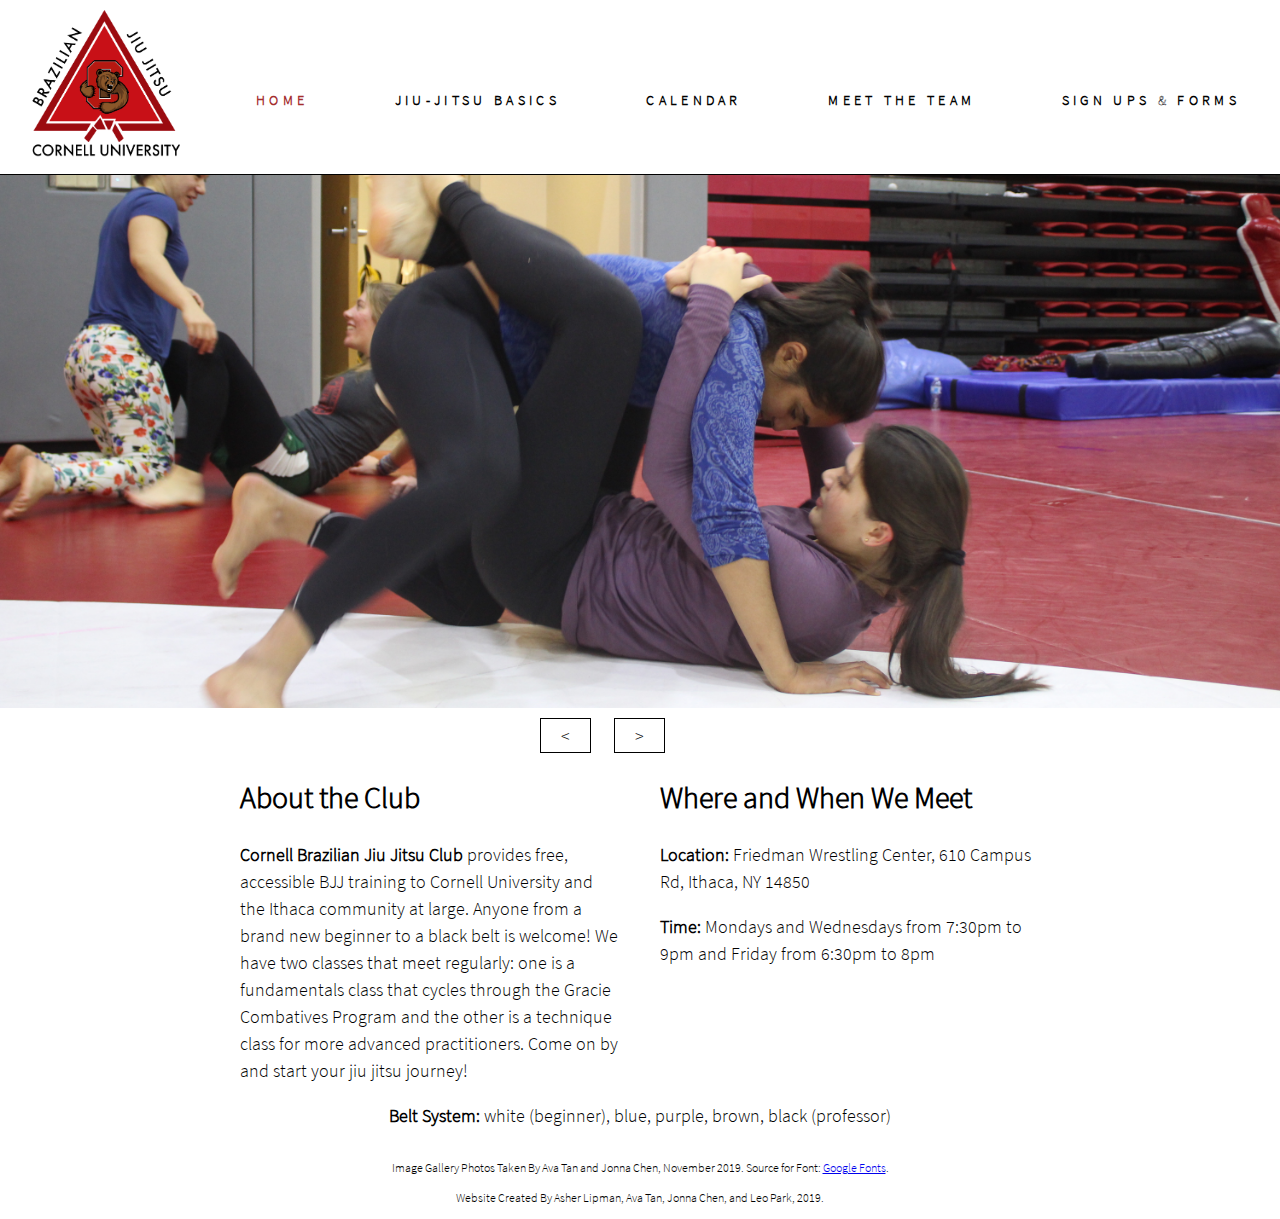
<file: index.html>
<!DOCTYPE html>
<html>
<head>
  <meta charset="utf-8"/>
  <meta name="viewport" content="width=device-width, initial-scale=1"/>
  <title>Cornell Brazilian Jiu-Jitsu Club</title>
  <link rel="stylesheet" type="text/css" href="styles/site.css">
  <script type="text/javascript" src="scripts/jquery-3.4.1.min.js"></script>
  <script type="text/javascript" src="scripts/effects.js"></script>
  <script type="text/javascript" src="scripts/carousel.js"></script>
</head>
<body>

  <!--Header: Logo + Navigation Bar-->
  <header>
      <!-- Source: Jonna Chen 2019 -->
      <a href="index.html"><img class="logo" alt="logo" src="images/logo.png"/></a>
      <button id="hamburger" type="button" class="mobile">&#9776;</button>
      <nav class="desktop">
          <ul class="navigation">
              <li> <a href="index.html" class="active">Home</a> </li>
              <li> <a href="basics.html">Jiu-Jitsu Basics</a> </li>
              <li> <a href="calendar.html">Calendar</a> </li>
              <li> <a href="team.html">Meet the Team</a> </li>
              <li> <a href="signups.html">Sign Ups & Forms</a></li>
          </ul>
      </nav>
  </header>

  <!--Source: These photos were taken by Ava Tan and Jonna Chen, November 2019-->
  <div class = "slider">
    <div id="carousel">
      <img id = "carousel-image" alt="image gallery of pictures from jiu-jitsu practice" src ="images/carousel-1.jpg"/>
    </div>

    <div class="arrows">
      <button id="prev">&lt;</button>
      <button id="next">></button>
    </div>
  </div>

  <div class = "description">
    <div id = "abouttheclub">
      <h2>About the Club</h2>
      <p><strong>Cornell Brazilian Jiu Jitsu Club</strong> provides free, accessible BJJ training to Cornell University and the Ithaca community at large. Anyone from a brand new beginner to a black belt is welcome! We have two classes that meet regularly: one is a fundamentals class that cycles through the Gracie Combatives Program and the other is a technique class for more advanced practitioners. Come on by and start your jiu jitsu journey! </p>
    </div>
    <div id = "wherewhen">
      <h2>Where and When We Meet</h2>
      <p><strong>Location:</strong> Friedman Wrestling Center, 610 Campus Rd, Ithaca, NY 14850</p>
      <p><strong>Time:</strong> Mondays and Wednesdays from 7:30pm to 9pm and Friday from 6:30pm to 8pm </p>
    </div>
  </div>

  <p id = "beltsystem"><strong>Belt System:</strong> white (beginner), blue, purple, brown, black (professor)</p>

  <div class = "footer">
    <p>Image Gallery Photos Taken By Ava Tan and Jonna Chen, November 2019. Source for Font: <a href="https://fonts.google.com/specimen/Source+Sans+Pro?selection.family=Source+Sans+Pro">Google Fonts</a>.</p>
    <p>Website Created By Asher Lipman, Ava Tan, Jonna Chen, and Leo Park, 2019.</p>
  </div>

</body>
</html>
</file>
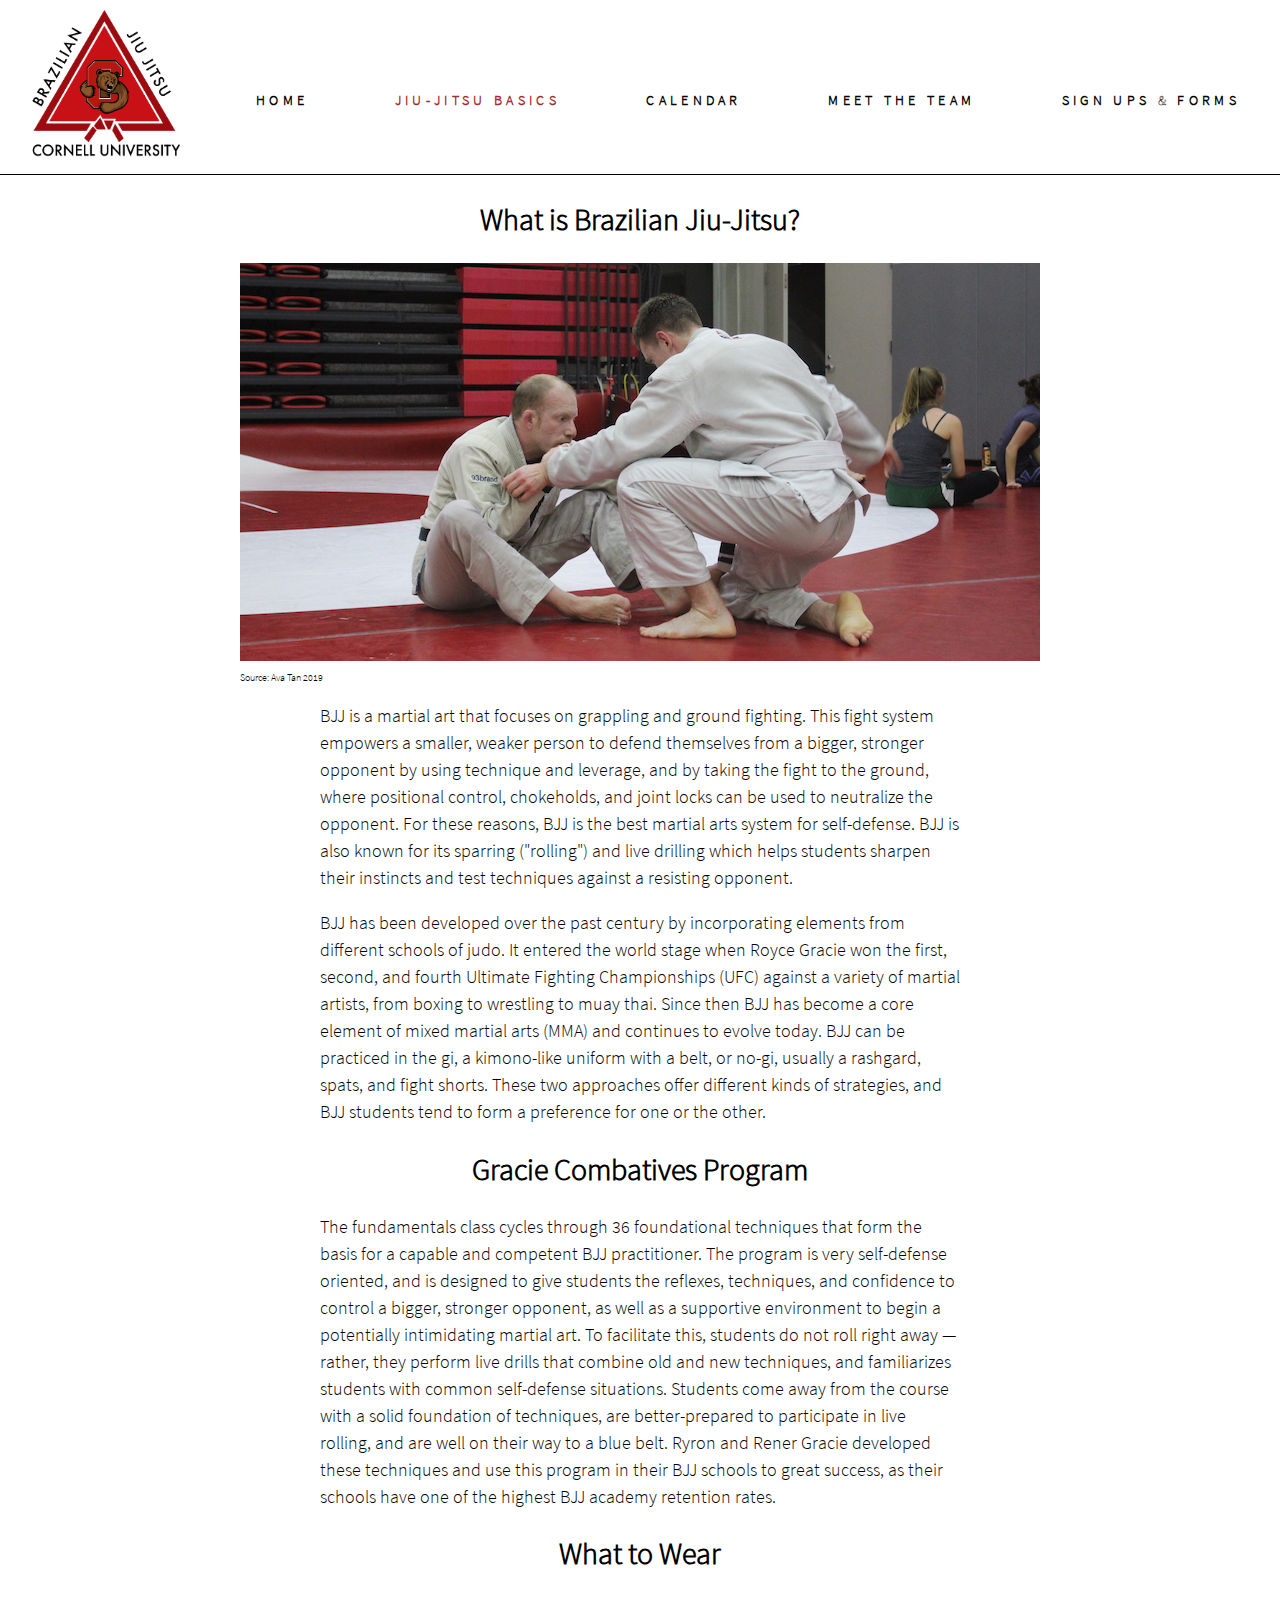
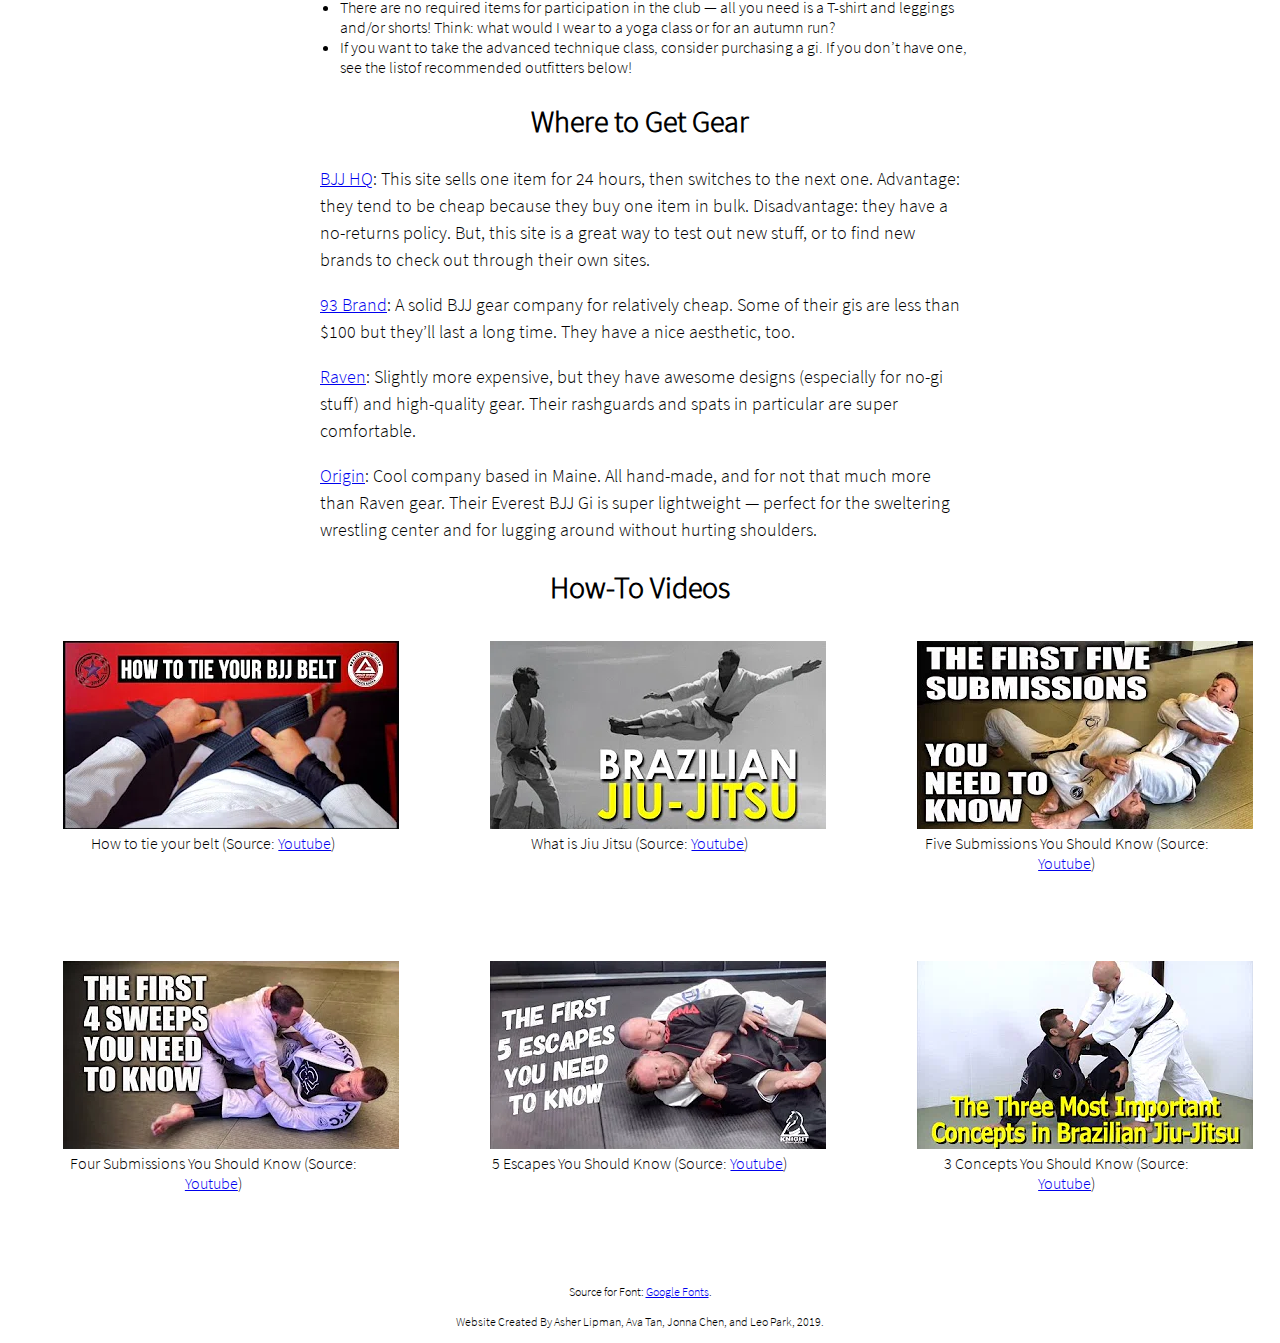
<file: basics.html>
<!DOCTYPE html>
<html>
<head>
  <meta charset="utf-8"/>
  <meta name="viewport" content="width=device-width, intial-scale=1"/>
  <title>BJJ Basics</title>
  <link rel="stylesheet" type="text/css" href="styles/site.css">
  <script src="scripts/jquery-3.4.1.min.js" type="text/javascript"></script>
  <script type="text/javascript" src="scripts/effects.js"></script>
</head>
<body>
    <header>
        <!-- Source: Jonna Chen 2019 -->
        <a href="index.html"><img class="logo" alt="logo" src="images/logo.png"/></a>
        <button id="hamburger" type="button" class="mobile">&#9776;</button>
        <nav class="desktop">
            <ul class="navigation">
                <li> <a href="index.html">Home</a> </li>
                <li> <a href="basics.html" class="active">Jiu-Jitsu Basics</a> </li>
                <li> <a href="calendar.html">Calendar</a> </li>
                <li> <a href="team.html">Meet the Team</a> </li>
                <li> <a href="signups.html">Sign Ups & Forms</a></li>
            </ul>
        </nav>

    </header>

  <div class="info">
    <div id="whatis">
      <h2 class="basics">What is Brazilian Jiu-Jitsu?</h2>
      <figure class="jiujitsu">
        <!-- Source: Ava Tan 2019 -->
        <img class="jiujitsu" src="images/whatisjiujitsu.JPG" alt="Jiu Jitsu"/>
        <figcaption class="jiujitsu">Source: Ava Tan 2019</figcaption>
      </figure>
      <p class="basics-text">BJJ is a martial art that focuses on grappling and ground fighting. This fight system empowers a smaller, weaker person to defend themselves from a bigger, stronger opponent by using technique and leverage, and by taking the fight to the ground, where positional control, chokeholds, and joint locks can be used to neutralize the opponent. For these reasons, BJJ is the best martial arts system for self-defense. BJJ is also known for its sparring ("rolling") and live drilling which helps students sharpen their instincts and test techniques against a resisting opponent.
      </p>
      <p class="basics-text">BJJ has been developed over the past century by incorporating elements from different schools of judo. It entered the world stage when Royce Gracie won the first, second, and fourth Ultimate Fighting Championships (UFC) against a variety of martial artists, from boxing to wrestling to muay thai. Since then BJJ has become a core element of mixed martial arts (MMA) and continues to evolve today. BJJ can be practiced in the gi, a kimono-like uniform with a belt, or no-gi, usually a rashgard, spats, and fight shorts. These two approaches offer different kinds of strategies, and BJJ students tend to form a preference for one or the other. </p>

      <h2 class="basics">Gracie Combatives Program</h2>
      <p class="basics-text">The fundamentals class cycles through 36 foundational techniques that form the basis for a capable and competent BJJ practitioner. The program is very self-defense oriented, and is designed to give students the reflexes, techniques, and confidence to control a bigger, stronger opponent, as well as a supportive environment to begin a potentially intimidating martial art. To facilitate this, students do not roll right away — rather, they perform live drills that combine old and new techniques, and familiarizes students with common self-defense situations. Students come away from the course with a solid foundation of techniques, are better-prepared to participate in live rolling, and are well on their way to a blue belt. Ryron and Rener Gracie developed these techniques and use this program in their BJJ schools to great success, as their schools have one of the highest BJJ academy retention rates.</p>
    </div>



    <div id="suggesteditems">
      <h2 class="basics">What to Wear</h2>
      <ul class="basics-list">
        <li>There are no required items for participation in the club — all you need is a T-shirt and leggings and/or shorts! Think: what would I wear to a yoga class or for an autumn run?</li>
        <li>If you want to take the advanced technique class, consider purchasing a gi. If you don’t have one, see the listof recommended outfitters below! </li>
      </ul>
    </div>

    <div id="getgear">
      <h2 class="basics">Where to Get Gear</h2>
      <p class="basics-text"><a href="https://www.bjjhq.com/" target="_blank">BJJ HQ</a>: This site sells one item for 24 hours, then switches to the next one. Advantage: they tend to be cheap because they buy one item in bulk. Disadvantage: they have a no-returns policy. But, this site is a great way to test out new stuff, or to find new brands to check out through their own sites.</p>
      <p class="basics-text"><a href="https://93brand.com/" target="_blank">93 Brand</a>: A solid BJJ gear company for relatively cheap. Some of their gis are less than $100 but they’ll last a long time. They have a nice aesthetic, too.</p>
      <p class="basics-text"><a href="https://www.ravenfightwear.com/" target="_blank">Raven</a>: Slightly more expensive, but they have awesome designs (especially for no-gi stuff) and high-quality gear. Their rashguards and spats in particular are super comfortable.</p>
      <p class="basics-text"><a href="https://originmaine.com/bjj-mma-fit/" target="_blank">Origin</a>: Cool company based in Maine. All hand-made, and for not that much more than Raven gear. Their Everest BJJ Gi is super lightweight — perfect for the sweltering wrestling center and for lugging around without hurting shoulders.</p>
    </div>

    <h2 class="basics">How-To Videos</h2>
    <div class="videos">
            <!--Source: <a href="https://www.youtube.com/watch?v=N9G7gq6fuVw-->
            <figure>
                <a href="https://www.youtube.com/watch?v=N9G7gq6fuVw">
                    <img alt="thumbnail of belt-tying video" src="images/how_to_tie_belt_thumbnail.webp"/>
                </a>
                <figcaption>
                    How to tie your belt (Source: <a href="https://www.youtube.com/watch?v=N9G7gq6fuVw">Youtube</a>)
                </figcaption>
            </figure>

            <!--Source: <a href="https://www.youtube.com/watch?v=4CGYQjC6WOY"-->
            <figure>
                <a href="https://www.youtube.com/watch?v=4CGYQjC6WOY">
                    <img alt="thumbnail for history of jiu jitsu video" src="images/what_is_jiu_jitsu_thumbnail.webp"/>
                </a>
                <figcaption>
                    What is Jiu Jitsu (Source: <a href="https://www.youtube.com/watch?v=4CGYQjC6WOY">Youtube</a>)
                </figcaption>
            </figure>

            <!--Source: <a href="https://www.youtube.com/watch?v=hY35pBOfSNk"-->
            <figure>
                <a href="https://www.youtube.com/watch?v=hY35pBOfSNk">
                    <img alt="thumbnail for five submissions video" src="images/five_submissions_thumbnail.webp"/>
                </a>
                <figcaption>
                    Five Submissions You Should Know (Source: <a href="https://www.youtube.com/watch?v=hY35pBOfSNk">Youtube</a>)
                </figcaption>
            </figure>

            <!--Source: <a href="https://www.youtube.com/watch?v=qp5AXBHxQec"-->
            <figure>
                <a href="https://www.youtube.com/watch?v=qp5AXBHxQec">
                    <img alt="thumbnail of 4 submissions video" src="images/4_sweeps_thumbnail.webp"/>
                </a>
                <figcaption>
                    Four Submissions You Should Know (Source: <a href="https://www.youtube.com/watch?v=qp5AXBHxQec">Youtube</a>)
                </figcaption>
            </figure>

            <!--Source: <a href="https://www.youtube.com/watch?v=775gXyYzB08"-->
            <figure>
                <a href="https://www.youtube.com/watch?v=775gXyYzB08">
                    <img alt="thumbnail of 5 escapes video" src="images/5_escapes_thumbnail.webp"/>
                </a>
                <figcaption>
                    5 Escapes You Should Know (Source: <a href="https://www.youtube.com/watch?v=775gXyYzB08">Youtube</a>)
                </figcaption>
            </figure>

            <!--Source: <a href="https://www.youtube.com/watch?v=j5RaxEV9fx8"-->
            <figure>
                <a href="https://www.youtube.com/watch?v=j5RaxEV9fx8">
                    <img alt="thumbnail of belt-tying video" src="images/3_concepts_thumbnail.webp"/>
                </a>
                <figcaption>
                    3 Concepts You Should Know (Source: <a href="https://www.youtube.com/watch?v=j5RaxEV9fx8">Youtube</a>)
                </figcaption>
            </figure>


    </div>
  </div>
  <div class = "footer">
    <p>Source for Font: <a href="https://fonts.google.com/specimen/Source+Sans+Pro?selection.family=Source+Sans+Pro">Google Fonts</a>.</p>
    <p>Website Created By Asher Lipman, Ava Tan, Jonna Chen, and Leo Park, 2019.</p>
  </div>

</body>
</html>
</file>
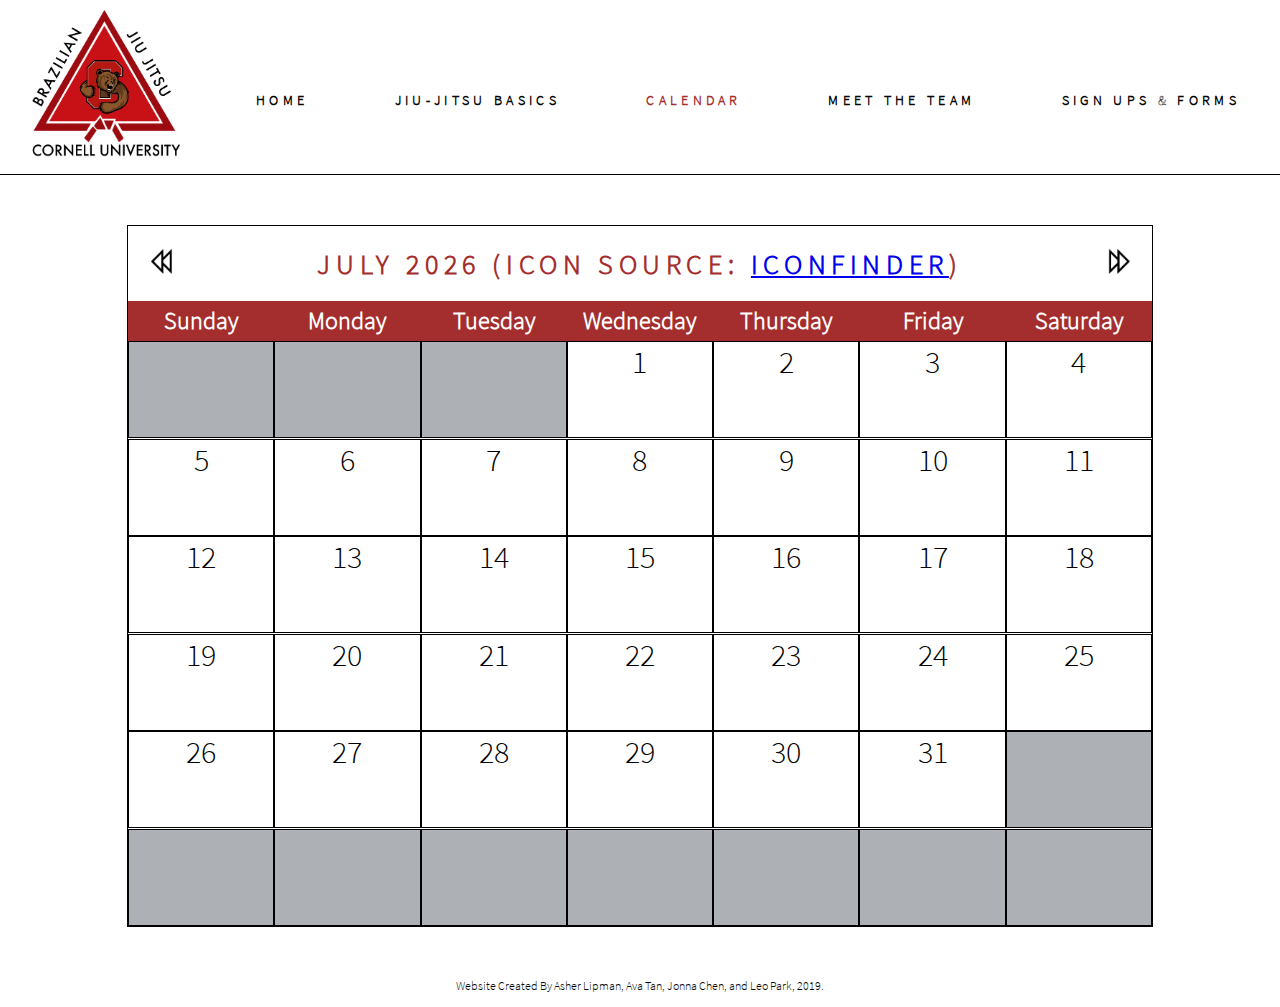
<file: calendar.html>
<!DOCTYPE html>
<html>
    <head>
        <meta charset="utf-8"/>
        <meta name="viewport" content="width=device-width, intial-scale=1"/>
        <title>Calendar</title>
        <link rel="stylesheet" type="text/css" href="styles/site.css">
        <script type="text/javascript" src="scripts/jquery-3.4.1.min.js"></script>
        <script type="text/javascript" src="scripts/effects.js"></script>
        <script type="text/javascript" src="scripts/calendar.js"></script>
    </head>
    <body>
        <header>
            <!-- Source: Jonna Chen 2019 -->
            <a href="index.html"><img class="logo" alt="logo" src="images/logo.png"/></a>
            <button id="hamburger" type="button" class="mobile">&#9776;</button>
            <nav class="desktop">
                <ul class="navigation">
                    <li> <a href="index.html">Home</a> </li>
                    <li> <a href="basics.html">Jiu-Jitsu Basics</a> </li>
                    <li> <a href="calendar.html" class="active">Calendar</a> </li>
                    <li> <a href="team.html">Meet the Team</a> </li>
                    <li> <a href="signups.html">Sign Ups & Forms</a></li>
                </ul>
            </nav>

        </header>
        <div class="calendar">
            <div class="calendar_header">
                <!--Source:https://www.iconfinder.com/icons/809499/forward_media_control_multimedia_next_track_icon-->

                <input type="image" src="images/backward_icon1.png" alt="<" class="calendar_nav" id="previous_month" />

                <h2 class="calendar_title"> </h2>

                <!--Source:https://www.iconfinder.com/icons/809499/forward_media_control_multimedia_next_track_icon-->
                <input type="image" src="images/forward1_icon.png" class="calendar_nav" id="next_month" alt=">" />
            </div>
            <ul class="day_titles">
                <li class="desktop">Sunday</li>
                <li class="desktop">Monday</li>
                <li class="desktop">Tuesday</li>
                <li class="desktop">Wednesday</li>
                <li class="desktop">Thursday</li>
                <li class="desktop">Friday</li>
                <li class="desktop">Saturday</li>

                <li class="mobile">S</li>
                <li class="mobile">M</li>
                <li class="mobile">T</li>
                <li class="mobile">W</li>
                <li class="mobile">TH</li>
                <li class="mobile">F</li>
                <li class="mobile">S</li>
            </ul>

            <div class="calendar_days">
                <div id="Sunday1">
                    <a class="day_label" id="Sunday1Label" href="#"></a>
                </div>
                <div id="Monday1">
                    <a class="day_label" id="Monday1Label"></a>
                </div>
                <div id="Tuesday1">
                    <a class="day_label" id="Tuesday1Label"></a>
                </div>
                <div id="Wednesday1">
                    <a class="day_label" id="Wednesday1Label"></a>
                </div>
                <div id="Thursday1">
                    <a class="day_label" id="Thursday1Label"></a>
                </div>
                <div id="Friday1">
                    <a class="day_label" id="Friday1Label"></a>
                </div>
                <div id="Saturday1">
                    <a class="day_label" id="Saturday1Label"></a>
                </div>
                <div id="Sunday2">
                    <a class="day_label" id="Sunday2Label"></a>
                </div>
                <div id="Monday2">
                    <a class="day_label" id="Monday2Label"></a>
                </div>
                <div id="Tuesday2">
                    <a class="day_label" id="Tuesday2Label"></a>
                </div>
                <div id="Wednesday2">
                    <a class="day_label" id="Wednesday2Label"></a>
                </div>
                <div id="Thursday2">
                    <a class="day_label" id="Thursday2Label"></a>
                </div>
                <div id="Friday2">
                    <a class="day_label" id="Friday2Label"></a>
                </div>
                <div id="Saturday2">
                    <a class="day_label" id="Saturday2Label"></a>
                </div>
                <div id="Sunday3">
                    <a class="day_label" id="Sunday3Label"></a>
                </div>
                <div id="Monday3">
                    <a class="day_label" id="Monday3Label"></a>
                </div>
                <div id="Tuesday3">
                    <a class="day_label" id="Tuesday3Label"></a>
                </div>
                <div id="Wednesday3">
                    <a class="day_label" id="Wednesday3Label"></a>
                </div>
                <div id="Thursday3">
                    <a class="day_label" id="Thursday3Label"></a>
                </div>
                <div id="Friday3">
                    <a class="day_label" id="Friday3Label"></a>
                </div>
                <div id="Saturday3">
                    <a class="day_label" id="Saturday3Label"></a>
                </div>
                <div id="Sunday4">
                    <a class="day_label" id="Sunday4Label"></a>
                </div>
                <div id="Monday4">
                    <a class="day_label" id="Monday4Label"></a>
                </div>
                <div id="Tuesday4">
                    <a class="day_label" id="Tuesday4Label"></a>
                </div>
                <div id="Wednesday4">
                    <a class="day_label" id="Wednesday4Label"></a>
                </div>
                <div id="Thursday4">
                    <a class="day_label" id="Thursday4Label"></a>
                </div>
                <div id="Friday4">
                    <a class="day_label" id="Friday4Label"></a>
                </div>
                <div id="Saturday4">
                    <a class="day_label" id="Saturday4Label"></a>
                </div>
                <div id="Sunday5">
                    <a class="day_label" id="Sunday5Label"></a>
                </div>
                <div id="Monday5">
                    <a class="day_label" id="Monday5Label"></a>
                </div>
                <div id="Tueday5">
                    <a class="day_label" id="Tuesday5Label"></a>
                </div>
                <div id="Wednesday5">
                    <a class="day_label" id="Wednesday5Label"></a>
                </div>
                <div id="Thursday5">
                    <a class="day_label" id="Thursday5Label"></a>
                </div>
                <div id="Friday5">
                    <a class="day_label" id="Friday5Label"></a>
                </div>
                <div id="Saturday5">
                    <a class="day_label" id="Saturday5Label"></a>
                </div>
                <div id="Sunday6">
                    <a class="day_label" id="Sunday6Label"></a>
                </div>
                <div id="Monday6">
                    <a class="day_label" id="Monday6Label"></a>
                </div>
                <div id="Tuesday6">
                    <a class="day_label" id="Tuesday6Label"></a>
                </div>
                <div id="Wednesday6">
                    <a class="day_label" id="Wednesday6Label"></a>
                </div>
                <div id="Thursday6">
                    <a class="day_label" id="Thursday6Label"></a>
                </div>
                <div id="Friday6">
                    <a class="day_label" id="Friday6Label"></a>
                </div>
                <div id="Saturday6">
                    <a class="day_label" id="Saturday6Label"></a>
                </div>
            </div>
        </div>
        <div class="pop_up hidden">
            <div class="pop_up_header">
                <h2 class="pop_up_title"></h2>
                <button id="pop_up_close" type="button">&times;</button>
            </div>
            <div class="calendar_description_titles">
                <h3>Times</h3>
                <h3>Event Description</h3>
            </div>
            <div class="calendar_descriptions">
                <ul class="times"></ul>
                <ul class="events"></ul>
            </div>
        </div>
        <div class = "footer">
          <p>Website Created By Asher Lipman, Ava Tan, Jonna Chen, and Leo Park, 2019.</p>
        </div>

    </body>
</html>
</file>
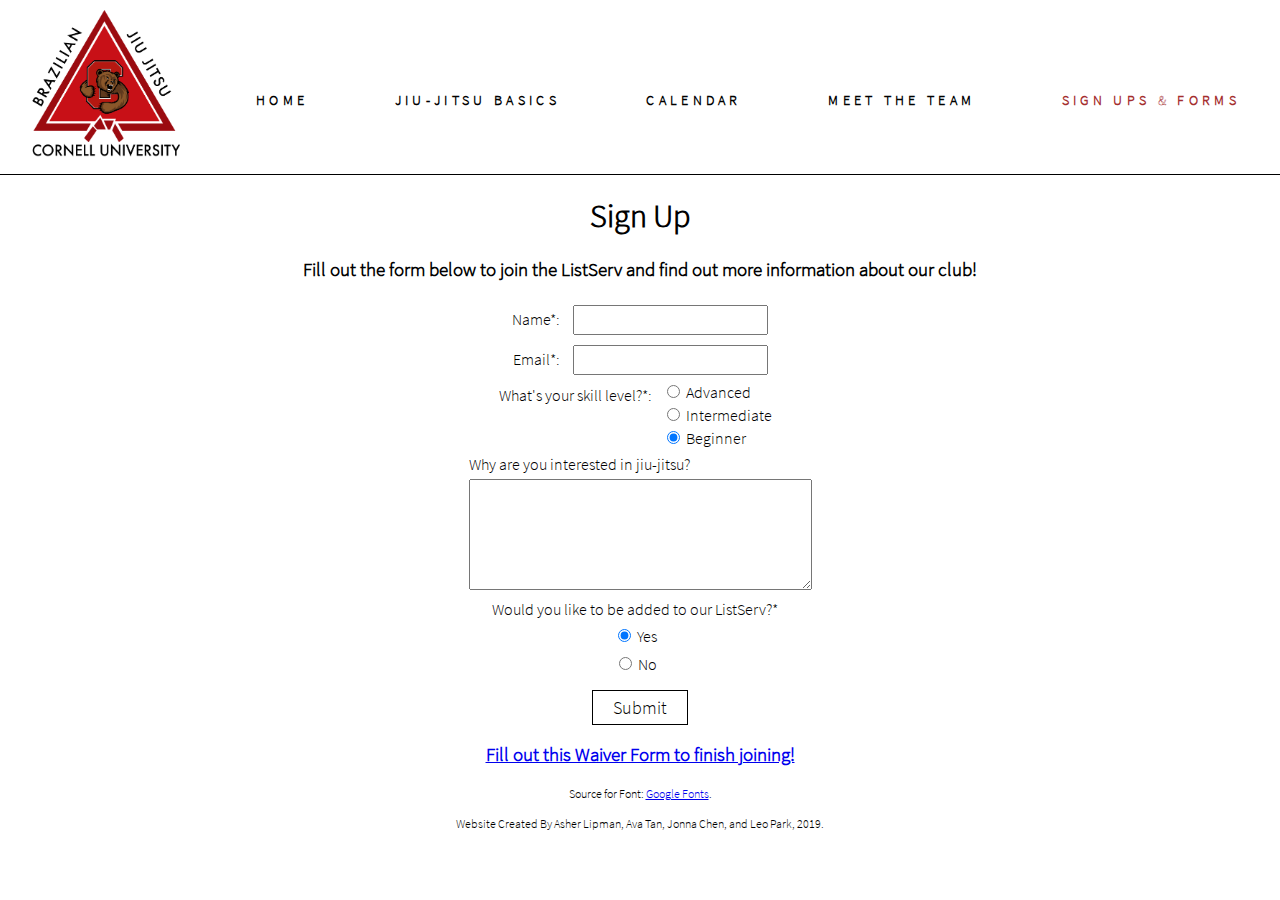
<file: signups.html>
<!DOCTYPE html>
<html>
<head>
  <meta charset="utf-8"/>
  <meta name="viewport" content="width=device-width, initial-scale=1"/>
  <title>Sign Ups & Forms</title>
  <link rel="stylesheet" type="text/css" href="styles/site.css">
  <script src="scripts/jquery-3.4.1.min.js" type="text/javascript"></script>
  <script type="text/javascript" src="scripts/effects.js"></script>
  <script src="scripts/validation.js" type="text/javascript"></script>
</head>
<body>
    <header>
        <!-- Source: Jonna Chen 2019 -->
        <a href="index.html"><img class="logo" alt="logo" src="images/logo.png"/></a>
        <button id="hamburger" type="button" class="mobile">&#9776;</button>
        <nav class="desktop">
            <ul class="navigation">
                <li> <a href="index.html">Home</a> </li>
                <li> <a href="basics.html">Jiu-Jitsu Basics</a> </li>
                <li> <a href="calendar.html">Calendar</a> </li>
                <li> <a href="team.html">Meet the Team</a> </li>
                <li> <a href="signups.html" class="active">Sign Ups & Forms</a></li>
            </ul>
        </nav>

    </header>
  <h1 class="sign-up">Sign Up</h1>
  <h3 class="sign-up">Fill out the form below to join the ListServ and find out more information about our club!</h3>

  <form id="ListServForm" method="post" action="https://www.cs.cornell.edu/courses/cs1300/2019fa/submit.php" novalidate>

    <div class="form-label">
        <label for="name" class="align">Name*:</label>
            <input type="text" id="name" name="name" required>
            <span class="error_message hidden" id="nameError">
                *Must enter a valid name.
            </span>
    </div>
    <div class="form-label">
        <label for="email" class="align">Email*:</label>
            <input type="email" id="email" name="email" required>
            <span class="error_message hidden" id="emailError">
                *Must enter a valid email address.
            </span>
    </div>
    <div class="label-radio">
      <label class="align">What's your skill level?*:</label>
      <div class="level">
          <div class="radio">
              <input type="radio" id="advanced" name="level" value="advanced">
              <label for="advanced">Advanced</label>
          </div>
          <div class="radio">
              <input type="radio" id="intermediate" name="level" value="intermediate">
              <label for="intermediate">Intermediate</label>
          </div>
          <div class="radio">
              <input type="radio" id="beginner" name="level" value="beginner" checked>
              <label for="beginner">Beginner</label>
          </div>
      </div>
    </div>
      <div class="text-box">
          <label for="interest" class="align">Why are you interested in jiu-jitsu?</label>
          <div class="textbox">
              <textarea id="interest" name="interest" rows="7" cols="40" minlength="10" maxlength="500"></textarea>
              <span class="error_message hidden" id="interestError">*Please submit a response that is 10 to 500 characters in length.
              </span>
          </div>
      </div>
      <div class="form-label">
        <label class="align">Would you like to be added to our ListServ?*</label>
          <div class="listserv">
              <div class="listserv-radio">
                  <input type="radio" id="yes" name="listServ" value="yes" checked>
                  <label for="yes">Yes</label>
              </div>
              <div class="listserv-radio">
                  <input type="radio" id="no" name="listServ" value="no">
                  <label for="no">No</label>
              </div>
          </div>
      </div>
      <button type="submit">Submit</button>
  </form>

  <h3 class="waiver"><a href="https://cornell.campusgroups.com/cubjj/home/" target="_blank">Fill out this Waiver Form to finish joining!</a></h3>
  <div class = "footer">
    <p>Source for Font: <a href="https://fonts.google.com/specimen/Source+Sans+Pro?selection.family=Source+Sans+Pro">Google Fonts</a>.</p>
    <p>Website Created By Asher Lipman, Ava Tan, Jonna Chen, and Leo Park, 2019.</p>
  </div>

</body>
</html>
</file>
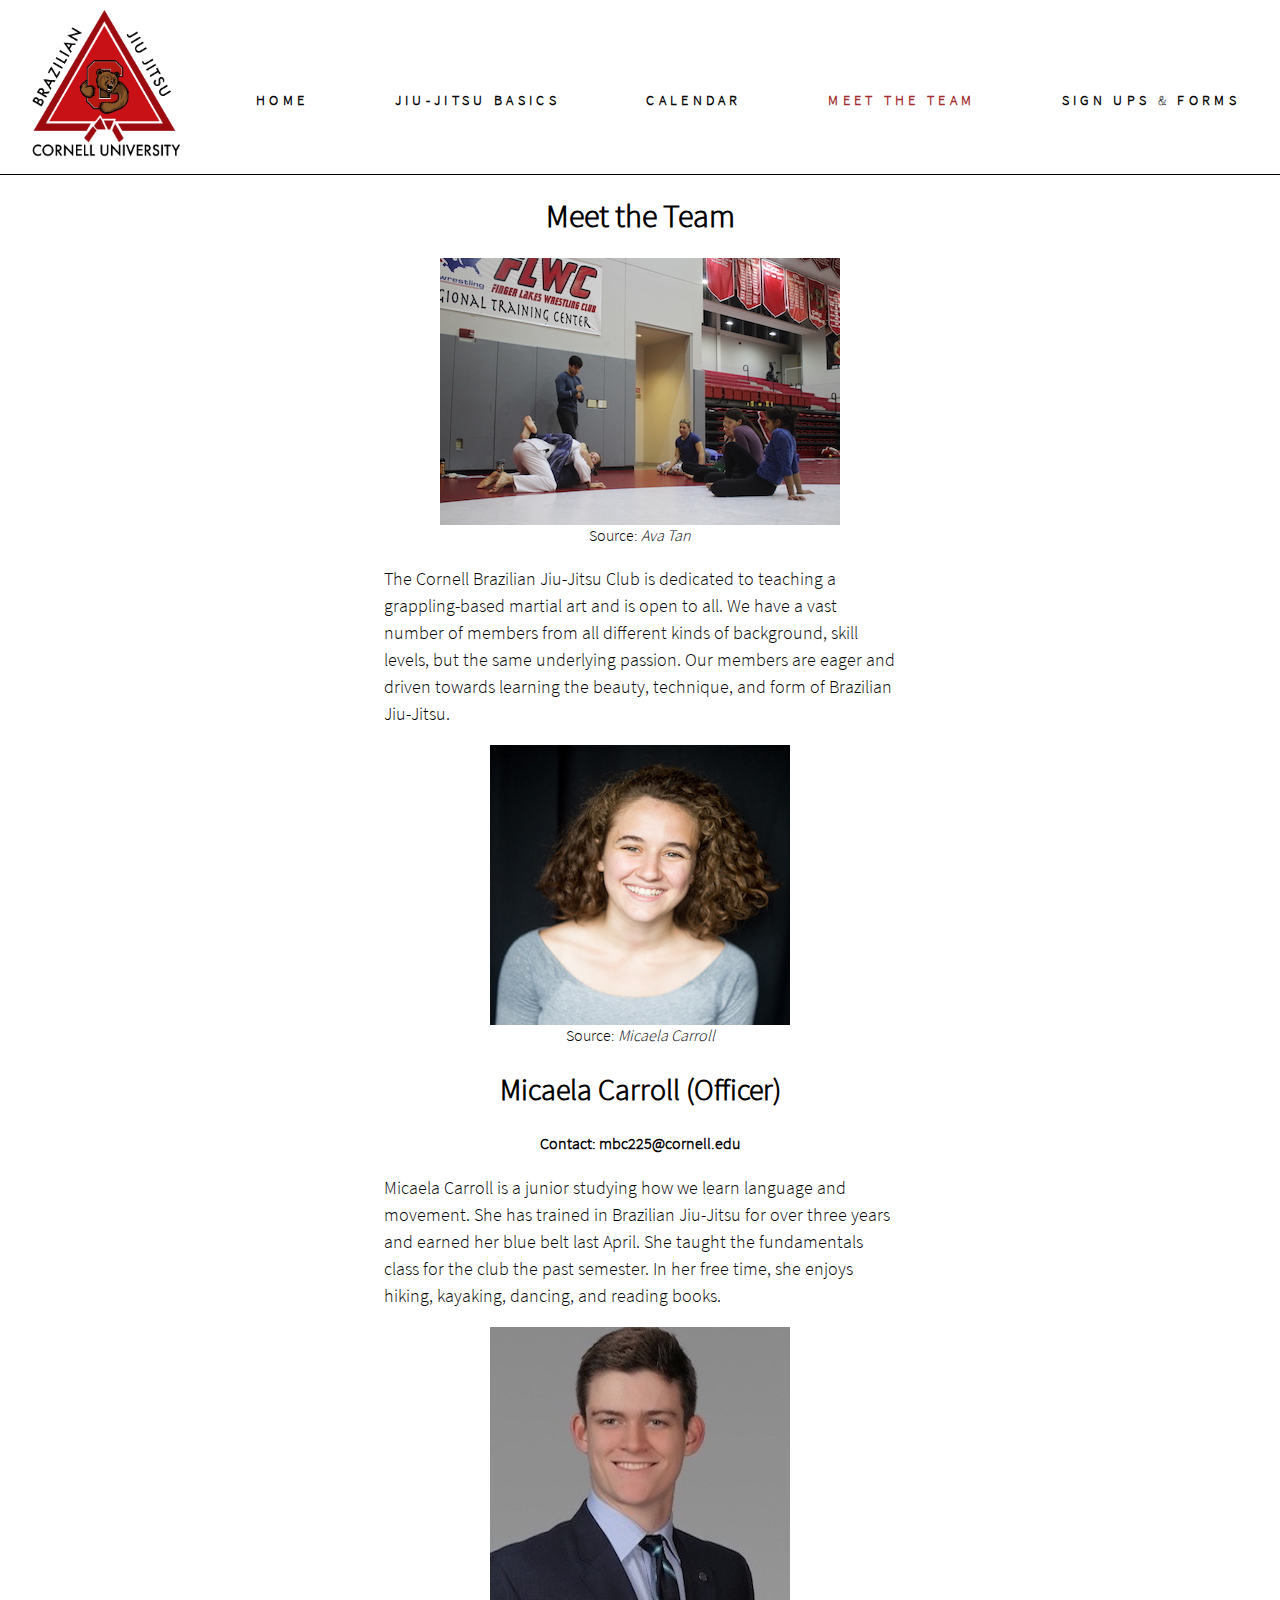
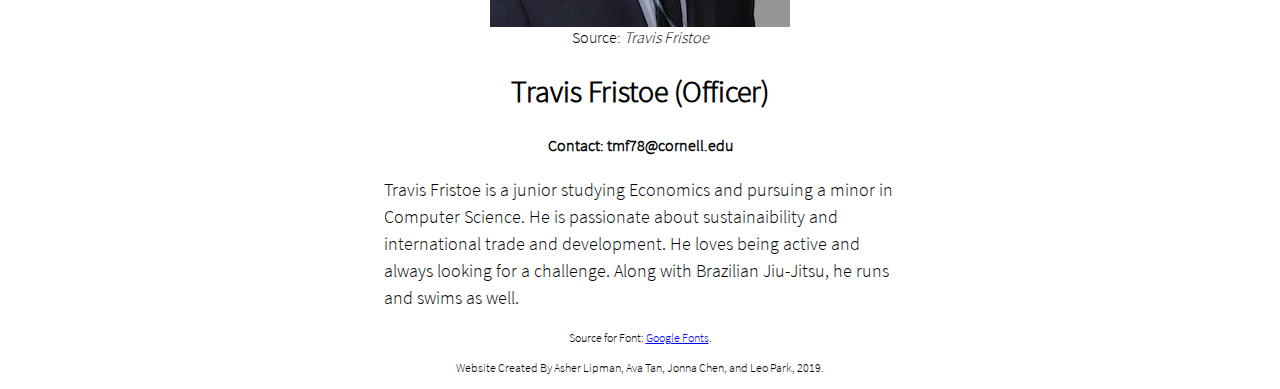
<file: team.html>
<!DOCTYPE html>
<html>
<head>
  <meta charset="utf-8"/>
  <meta name="viewport" content="width=device-width, initial-scale=1"/>
  <title>Meet the Team</title>
  <link rel="stylesheet" type="text/css" href="styles/site.css">
  <script src="scripts/jquery-3.4.1.min.js" type="text/javascript"></script>
  <script type="text/javascript" src="scripts/effects.js"></script>
  <script type="text/javascript" src="scripts/effects.js"></script>
</head>
<body>
    <header>
        <!-- Source: Jonna Chen 2019 -->
        <a href="index.html"><img class="logo" alt="logo" src="images/logo.png"/></a>
        <button id="hamburger" type="button" class="mobile">&#9776;</button>
        <nav class="desktop">
            <ul class="navigation">
                <li> <a href="index.html">Home</a> </li>
                <li> <a href="basics.html">Jiu-Jitsu Basics</a> </li>
                <li> <a href="calendar.html">Calendar</a> </li>
                <li> <a href="team.html" class="active">Meet the Team</a> </li>
                <li> <a href="signups.html">Sign Ups & Forms</a></li>
            </ul>
        </nav>

    </header>
      <h1 class="basics">Meet the Team</h1>

        <figure class="c">
        <img class="u" id="uno" src="images/bob.JPG" alt="team"/>
        <figcaption class="d">
          <!--Source: Ava Tan -->
          Source: <cite>Ava Tan</cite>
        </figcaption>
        </figure>
          <p class="e">The Cornell Brazilian Jiu-Jitsu Club is dedicated to teaching a grappling-based martial art and is open to all. We have a vast number of members from all different kinds of background, skill levels, but the same underlying passion. Our members are eager and driven towards learning the beauty, technique, and form of Brazilian Jiu-Jitsu. </p>
        <figure class="c">
        <img class="i" id="micaela" src="images/micaela.jpeg" alt="micaela"/>
        <figcaption class="d">
          <!--Source: Micaela Carroll -->
          Source: <cite>Micaela Carroll</cite>
        </figcaption>
        </figure>
          <h2 class="team">Micaela Carroll (Officer)</h2>
          <h4 class="team">Contact: mbc225@cornell.edu</h4>
          <p class="e">Micaela Carroll is a junior studying how we learn language and movement. She has trained in Brazilian Jiu-Jitsu for over three years and earned her blue belt last April. She taught the fundamentals class for the club the past semester. In her free time, she enjoys hiking, kayaking, dancing, and reading books.</p>
        <figure class="c">
        <img class = "t" id="travis" src="images/travis.jpeg" alt="travis"/>
        <figcaption class="d">
          <!--Source: Travis Fristoe -->
          Source: <cite>Travis Fristoe</cite>
        </figcaption>
        </figure>
          <h2 class="team">Travis Fristoe (Officer)</h2>
          <h4 class="team">Contact: tmf78@cornell.edu</h4>
          <p class="e">Travis Fristoe is a junior studying Economics and pursuing a minor in Computer Science. He is passionate about sustainaibility and international trade and development. He loves being active and always looking for a challenge. Along with Brazilian Jiu-Jitsu, he runs and swims as well. </p>
      <div class = "footer">
        <p>Source for Font: <a href="https://fonts.google.com/specimen/Source+Sans+Pro?selection.family=Source+Sans+Pro">Google Fonts</a>.</p>
        <p>Website Created By Asher Lipman, Ava Tan, Jonna Chen, and Leo Park, 2019.</p>
      </div>
</body>
</html>
</file>
<file: styles/site.css>
body{
  margin:0;
  font-family: 'SourceSansProLight', sans-serif;
}
@font-face {
  font-family:"Alasti-Regular";
  src:url('../fonts/Alasti-Regular.ttf') format('truetype');
}
@font-face {
  font-family:"SourceSansProLight";
  src: url("../fonts/SourceSansPro-Light.ttf") format('truetype');
}

header{
  display: flex;
  width: 100%;
  flex-direction: row;
  justify-content: space-between;
  background-color: white;
  margin:0;
  padding-bottom: 10px;
  border-bottom: 1px solid black;
}
p{
  font-size: 18px;
  line-height: 1.5em;
}

.logo{
  width:150px;
  height:150px;
  padding-left: 30px;
  margin-top: 10px;
}

/*Text Styling*/
h1{

}
.sign-up{
  text-align: center;
}
h2{
  font-size: 30px;

}
.basics{
  text-align: center;

}
/*Navigation Bar Styling*/
#hamburger{
    background: none;
    border: none;
    color:black;
    font-size: 32px;
    margin-right:20px;
}
nav{
  height:150px;
  width: 80%;
}

.navigation{
  list-style: none;
  display: flex;
  flex-direction: row;
  justify-content: space-between;
  margin:0;
  margin-right:40px;
  height: 150px;
}

.navigation a{
    transition-duration: 250ms;
    line-height: 200px;
    text-decoration: none;
    color:black;
    font-family:"SourceSansProLight", sans-serif;
    font-weight: bold;
    font-size:18px;
    text-transform: uppercase;
    margin:auto 0;
    letter-spacing: 0.3em;
}
.navigation a:hover{
    transition-duration:250ms;
    font-size: 21px;
    color: #a42e2e;
}
.navigation a.active{
    color: #a42e2e;
}
/*Homepage Styling*/

.slider{
  width: 100%;
}

.slider #carousel{
  margin: 0px;
  left: 0px;
}

.slider #carousel #carousel-image{
  width: 100%;
  float: left;
}
.arrows{
  margin: 0 auto 0 auto;
  width: 200px;
}

#prev{
  margin-right: 20px;
}

.description{
  display: flex;
  flex-direction: row;
  width: 800px;
  margin-left: auto;
  margin-right: auto;
}

#abouttheclub, #wherewhen{
  width: 400px;
  margin-left: auto;
  margin-right: auto;
}

#abouttheclub{
  margin-right: 20px;
}

#wherewhen{
  margin-left: 20px;
}

#beltsystem{
  margin-top: 0px;
  margin-bottom: 30px;
  text-align: center;
}

/*Basics styling*/
.videos{
    display: flex;
    flex-direction: row;
    flex-wrap: wrap;
    margin-left: auto;
    margin-right: auto;
}
.videos figure{
    width:300px;
    height:300px;
    margin: 10px calc(calc(100% - 900px) / 6);
}
.videos figcaption{
    text-align: center;
}

figcaption.d{
  text-align: center;
}
figure.c{
  width: 800px;
  margin-left: auto;
  margin-right: auto;
  text-align: left;
}
img.i{
  display: block;
  margin-left: auto;
  margin-right: auto;
}
img.t{
  display: block;
  margin-left: auto;
  margin-right: auto;
}
img.u{
  display: block;
  margin-left: auto;
  margin-right: auto;
}
.team{
  text-align:center;
}

p.e{
  width: 40%;
  margin-left: auto;
  margin-right: auto;
}
p.basics-text{
  width: 50%;
  margin-left: auto;
  margin-right: auto;
}
ul.basics-list{
  width: 50%;
  margin-left: auto;
  margin-right: auto;
}
figure.jiujitsu{
  width: 800px;
  text-align: left;
  margin-left: auto;
  margin-right: auto;
  margin-bottom: 15px;
}
img.jiujitsu{
  display: block;
  margin-left: auto;
  margin-right: auto;
}
figcaption.jiujitsu{
  font-size: 10px;
  margin-top: 10px;
}

/*meet the team*/
.a{
  margin-left: 540px;
  font-family: 'SourceSansProLight', sans-serif;
}
.b{
  margin-left: 50px;
  font-family: 'SourceSansProLight', sans-serif;
}
div.row{
  margin-left: 150px;
  margin-right: 150px;
}

.e{

  font-family: 'SourceSansProLight', sans-serif;
  margin-top: 20px;
}

.row{
  display:flex;
  margin-left: 0px;
}
.col{
  flex-direction: column;
}


/*calendar site stuff*/
.calendar{
    height:700px;
    width:80%;
    margin:50px auto;
    display:flex;
    flex-direction: column;
    border:1px solid black;
}
.calendar_header{
    display: flex;
    flex-direction: row;
    width:100%;
    justify-content: space-between;
    background-color: white;
    height:75px;
}
.calendar_nav{
    width: 50px;
    height:50px;
    margin:10px;
}
.calendar figcaption{
    color:white;
}

.calendar_title{
    color:white;
    font-family:"SourceSansProLight", sans-serif;
    font-weight: bold;
    font-size:28px;
    text-transform: uppercase;
    margin:auto 0;
    letter-spacing: 0.2em;
    text-align: center;
    color:#a42e2e;
}
.day_titles{
    display:flex;
    flex-direction: row;
    list-style: none;
    flex-wrap:nowrap;
    background-color: #a42e2e;
    color:white;
    height:40px;
    line-height: 40px;
    margin:0px;
    padding:0px;
    font-size: 24px;
}
.mobile{
    display:none;
}
.day_titles *{
    width:calc(100% / 7);
    text-align: center;
    font-weight: bold;
}
.calendar_days{
  display:flex;
  flex-direction: row;
  flex-wrap: wrap;
  width:100%;
  height:calc(100% - 75px - 40px);
}
.calendar_days > div{
  border: 1px solid black;
  width: calc((100% / 7) - 2px);
  height:calc((100%/6) - 2px);
}
.calendar_days a{
    width:100%;
    height:100%;
    display: inline-block;
}
.day_label{
    font-size: 32px;
    text-align: center;
    text-decoration: none;
    color:black;
    cursor: pointer;
}
.day_label:hover{
    background:#a42e2e;
    color:white;
}
.inactive_day{
    cursor:default;
    background: #adb0b5 !important;
}

.pop_up{
    border:4px solid black;
    height:400px;
    width:50%;
    position:fixed;
    margin:auto auto;
    top:calc(50% - 200px);
    left:25%;
}
.pop_up_header{
    display: flex;
    flex-direction: row;
    justify-content: space-between;
    padding:0 20px;
    background: white;
    height:60px;
}
.pop_up_title{
    margin: 20px;
    line-height: 100%;
    color: #a42e2e;

}
.pop_up button{
    color:#a42e2e;
    background: none;
    border:none;
    font-size: 48px;
    padding:10px;
    margin:0;
}
.pop_up button{
    color:#a42e2e !important;
    background: none !important;
}

.calendar_description_titles{
    display: flex;
    flex-direction: row;
    background: #a42e2e;
    height:40px;
    line-height: 40px;
}
.calendar_description_titles h3:first-child{
    width: 30%;
}
.calendar_description_titles h3{
    text-align: center;
    color:white;
    font-weight: bold;
    width:100%;
    margin:0;

}
.calendar_descriptions{
    background: white;
    height: calc(100% - 100px);
    display:flex;
    flex-direction: row;
}
.times{
    width: 30%;
}
.events{
    width: 70%;
}
.times, .events{
    height:100%;
    border-right: 2px solid black;
    margin:0;
    list-style: none;
    font-size: 24px;
}
.times li, .events li{
    margin:30px 10px;
}

/* end of calendar */

/* Signups Styling - Ava*/


form{
  display: flex;
  flex-direction: column;
  width:100%;
  align-items: center;
}
input {
  margin-top: 5px;
  margin-bottom: 5px;
  padding: 5px;
  font-size: 14px;
  box-sizing: border-box;

}
label{
  margin-top: 5px;
  margin-right: 10px;
}
.listserv-radio{
  margin-top: 5px;
  margin-bottom: 5px;
  text-align: center;
}
.label-radio{
  display: flex;
  flex-direction: row;
}

.align{
  display: inline-block;
  align-self: flex-start;
}

.textbox{
  margin-top: 5px;
}
.error_message {
  display: flex;
  font-size: 14px;
  color: red;
}
.waiver{
  text-align: center;
}
button {
    margin-top: 10px;
    align-self: center;
    padding: 5px 20px 5px 20px;
    box-sizing: border-box;
    border: 1px solid black;
    font-family: "SourceSansProLight", Roboto, sans-serif;
    font-size: 18px;
    color: black;
    background-color: white;
}

button:hover {
    color: white;
    background-color: black;
    cursor: pointer;
}
.hidden{
  display: none;
}

/*Footer Styling*/
.footer {
  text-align: center;
  margin-left: auto;
  margin-right: auto;
  margin-bottom: 0px;
}

.footer p{
  font-size: 12px;
}

@media (max-width:1350px){
    .navigation{
        padding:0;
    }
    .navigation a{
        transition-duration: 250ms;
        font-size: 90%;
    }
}

/* tablet responsiveness*/
@media (max-width: 1000px) {

html, body{
  width: 100%;
  height:100%;
  margin:0;
  padding:0;

}
/*nav styling*/
nav{
    width:100%;
    height: calc(100% - 152px);
    position: fixed;
    top:152px;
    background: white;
}
.navigation{
    flex-direction: column;
    z-index:2;
    z-index: 2;
    padding: 0;
    margin:0;
    height: 100%;
}
.navigation li{
    width:100%;
    text-align: center;
    border: 1px solid #a42e2e;
    height:20%;

}
.navigation a{
    display:inline-block;
    width:100%;
    height:100%;
    line-height: 100px;
}
/*Homepage Styling*/

.description{
  display: flex;
  flex-direction: column;
  width: 800px;
  margin-left: auto;
  margin-right: auto;
}

#abouttheclub, #wherewhen{
  width: 400px;
  margin-left: auto;
  margin-right: auto;
}

#abouttheclub{
  margin-right: auto;
}

#wherewhen{
  margin-left: auto;
}

.videos{
    flex-direction: column;
}
.videos figure{
    margin: 10px auto;
}

/*calendar stuff*/
.calendar{
    height:400px;
}
.calendar_nav{
    width:30px;
    height:30px;
}
.calendar_title{
    font-size: 20px;

}
.pop_up{
    position:relative;
    top:0;
    left:0;
    margin:10px auto;
    width:80%;
    z-index: -1;
    overflow-y: scroll;
}
.pop_up_header{
    display: none;
}
.times,.events{
    padding-left:0;
    font-size: 20px;
    text-align: center;
    height:100%;
    overflow-y: auto;
}
.times li, .events li{
    margin-bottom:30px;
    height:75px;
}
.events li{
    line-height: 75px;
}
.calendar_descriptions{
    height:calc(100% - 40px);
}
.desktop{
    display: none;
}
.mobile{
    display:inline-block;
}
/*end of calendar*/

/*Basics Styling*/
p.basics-text{
  width: 80%;
  margin-left: auto;
  margin-right: auto;
  line-height: 1.5em;
}
ul.basics-list{
  width: 80%;
  margin-left: auto;
  margin-right: auto;
}
figure.jiujitsu{
  width: 100%;
  text-align: center;
  margin-left: auto;
  margin-right: auto;
  margin-bottom: 15px;
}
img.jiujitsu{
  width: 95%;
}
p.e{
  width: 80%;
  margin-left: auto;
  margin-right: auto;
}
figure.c{
  width: 100%;
  text-align:center;
  margin-left: auto;
  margin-right: auto;
}
img.i{
  width: 50%;
  display: block;
  margin-left: auto;
  margin-right: auto;
}
img.t{
  width: 50%;
  display: block;
  margin-left: auto;
  margin-right: auto;
}
img.u{
  width: 75%;
  display: block;
  margin-left: auto;
  margin-right: auto;
}
}




/* mobile responsiveness*/
@media (max-width: 600px) {

div#abouttheclub{
  margin-left: 40px;
}
div#wherewhen{
  margin-left: 40px;
}
p#beltsystem{
  margin-right: 80px;
}
div.footer{
  margin-right: 80px;
}
div.row{
  margin-left: 0px;
  margin-right: 0px;
}
.col{
  flex-direction: row;
  flex-wrap: wrap;
}
.row{
  flex-wrap: wrap;
}
h1.a{
  margin-left: 50px;
}
}

/* tablet responsiveness*/
@media (max-width: 900px) {
  div.row{
    margin-left: 0px;
    margin-right: 0px;
  }
  .col{
    flex-direction: row;
    flex-wrap: wrap;
  }
  .row{
    flex-wrap: wrap;
  }
  h1.a{
    margin-left: 50px;
  }
  }
</file>
